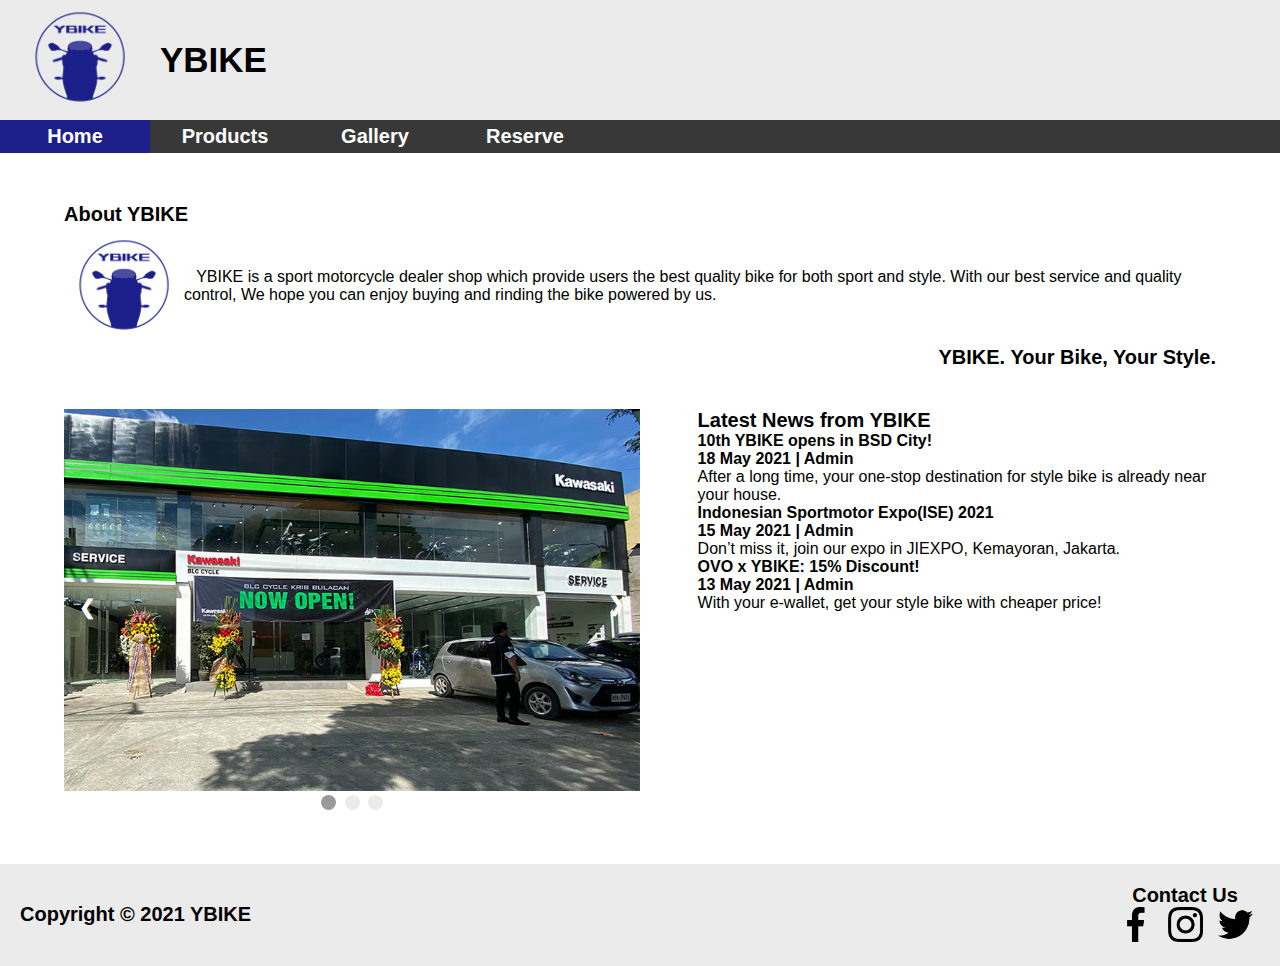
<file: index.html>
<!DOCTYPE html>
<html lang="en">

<head>
    <meta charset="UTF-8">
    <meta http-equiv="X-UA-Compatible" content="IE=edge">
    <meta name="viewport" content="width=device-width, initial-scale=1.0">
    <title>YBIKE | Home</title>
    <link rel="stylesheet" href="style.css">
</head>

<body>
    <div class="sticky">
        <header>
            <a href="#"><img src="assets/logo.png" alt="YBIKE Logo"></a>
            <h1>YBIKE</h1>
        </header>
        <nav>
            <ul>
                <a href="#">
                    <li>
                        <h2 class="active-page">Home</h2>
                    </li>
                </a>
                <li>
                    <h2>Products</h2>
                    <ul>
                        <a href="product-vixian.html">
                            <li>
                                <h2>Vixian</h2>
                            </li>
                        </a>
                        <a href="product-kawasako.html">
                            <li>
                                <h2>Kawasako</h2>
                            </li>
                        </a>
                    </ul>
                </li>
                <a href="gallery.html">
                    <li>
                        <h2>Gallery</h2>
                    </li>
                </a>
                <a href="reserve.html">
                    <li>
                        <h2>Reserve</h2>
                    </li>
                </a>
            </ul>
        </nav>
    </div>
    <main>
        <div class="about-us">
            <h2>About YBIKE</h2>
            <div class="about-us-description">
                <img src="assets/logo.png" alt="YBIKE Logo">
                <p> &ensp; YBIKE is a sport motorcycle dealer shop which provide users the best quality bike for both sport and style. With our best service and quality control, We hope you can enjoy buying and rinding the bike powered by us.</p>
            </div>
            <h2 class="right">YBIKE. Your Bike, Your Style.</h2>
        </div>
        <div class="latest-news-container">
            <div class="image-slider">
                <div class="slider">
                    <div class="slide">
                        <img src="assets/slider1.png" alt="slider1">
                    </div>
                    <div class="slide">
                        <img src="assets/gallery8.jpg" alt="slider2">
                    </div>
                    <div class="slide">
                        <img src="assets/slider3.png" alt="slider3">
                    </div>
                    <a class="prev" onclick="changeSlide(-1)">&#10094;</a>
                    <a class="next" onclick="changeSlide(1)">&#10095;</a>
                </div>
                <div class="slider-dot">
                    <span class="dot" onclick="currentSlide(1)"></span>
                    <span class="dot" onclick="currentSlide(2)"></span>
                    <span class="dot" onclick="currentSlide(3)"></span>
                </div>
            </div>
            <script src="image-slider.js"></script>
            <div class="latest-news">
                <h2>Latest News from YBIKE</h2>
                <div class="news">
                    <h3>10th YBIKE opens in BSD City!</h3>
                    <h3>18 May 2021 | Admin</h3>
                    <p>After a long time, your one-stop destination for style bike is already near your house.</p>
                </div>
                <div class="news">
                    <h3>Indonesian Sportmotor Expo(ISE) 2021</h3>
                    <h3>15 May 2021 | Admin</h3>
                    <p>Don’t miss it, join our expo in JIEXPO, Kemayoran, Jakarta.</p>
                </div>
                <div class="news">
                    <h3>OVO x YBIKE: 15% Discount!</h3>
                    <h3>13 May 2021 | Admin</h3>
                    <p>With your e-wallet, get your style bike with cheaper price!</p>
                </div>
            </div>
        </div>
    </main>
    <footer>
        <h2>Copyright &copy; 2021 YBIKE</h2>
        <div class="contact-us">
            <h2>Contact Us</h2>
            <div class="contact">
                <a href="">
                    <img src="assets/facebook.png" alt="facobook">
                </a>
                <a href="">
                    <img src="assets/instagram.png" alt="instagram">
                </a>
                <a href="">
                    <img src="assets/twitter.png" alt="twitter">
                </a>
            </div>
        </div>
    </footer>
</body>

</html>
</file>
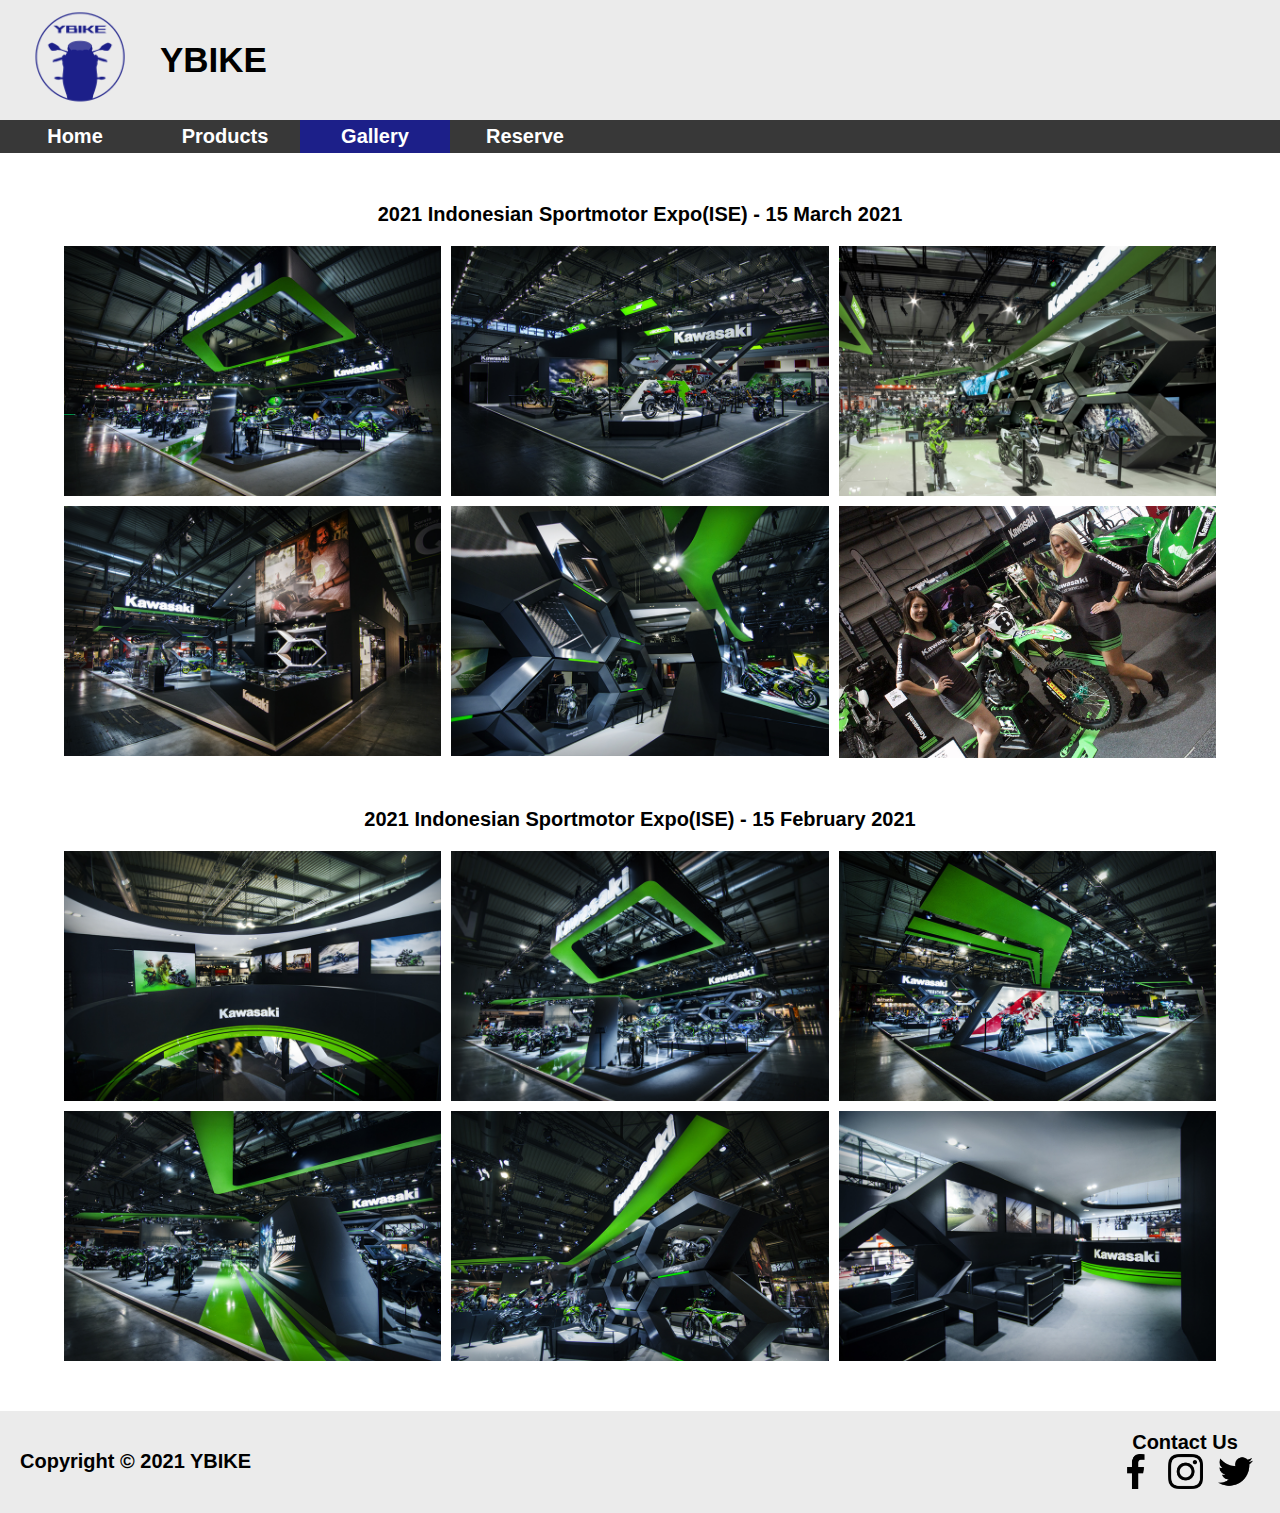
<file: gallery.html>
<!DOCTYPE html>
<html lang="en">

<head>
    <meta charset="UTF-8">
    <meta http-equiv="X-UA-Compatible" content="IE=edge">
    <meta name="viewport" content="width=device-width, initial-scale=1.0">
    <title>YBIKE | Home</title>
    <link rel="stylesheet" href="style.css">
</head>

<body>
    <div class="sticky">
        <header>
            <a href="index.html"><img src="assets/logo.png" alt="YBIKE Logo"></a>
            <h1>YBIKE</h1>
        </header>
        <nav>
            <ul>
                <a href="index.html">
                    <li>
                        <h2>Home</h2>
                    </li>
                </a>
                <li>
                    <h2>Products</h2>
                    <ul>
                        <a href="product-vixian.html">
                            <li>
                                <h2>Vixian</h2>
                            </li>
                        </a>
                        <a href="product-kawasako.html">
                            <li>
                                <h2>Kawasako</h2>
                            </li>
                        </a>
                    </ul>
                </li>
                <a href="#">
                    <li>
                        <h2 class="active-page">Gallery</h2>
                    </li>
                </a>
                <a href="reserve.html">
                    <li>
                        <h2>Reserve</h2>
                    </li>
                </a>
            </ul>
        </nav>
    </div>
    <main>
        <div class="expo">
            <h2>2021 Indonesian Sportmotor Expo(ISE) - 15 March 2021</h2>
            <div class="gallery-grid">
                <img src="assets/gallery1.jpg" alt="expo1">
                <img src="assets/gallery2.jpg" alt="expo1">
                <img src="assets/gallery3.jpg" alt="expo1">
                <img src="assets/gallery4.jpg" alt="expo1">
                <img src="assets/gallery5.jpg" alt="expo1">
                <img src="assets/gallery6.jpg" alt="expo1">
            </div>
        </div>
        <div class="expo">
            <h2>2021 Indonesian Sportmotor Expo(ISE) - 15 February 2021</h2>
            <div class="gallery-grid">
                <img src="assets/gallery7.jpg" alt="expo2">
                <img src="assets/gallery8.jpg" alt="expo2">
                <img src="assets/gallery9.jpg" alt="expo2">
                <img src="assets/gallery10.jpg" alt="expo2">
                <img src="assets/gallery11.jpg" alt="expo2">
                <img src="assets/gallery12.jpg" alt="expo2">
            </div>
        </div>
    </main>
    <footer>
        <h2>Copyright &copy; 2021 YBIKE</h2>
        <div class="contact-us">
            <h2>Contact Us</h2>
            <div class="contact">
                <a href="">
                    <img src="assets/facebook.png" alt="facobook">
                </a>
                <a href="">
                    <img src="assets/instagram.png" alt="instagram">
                </a>
                <a href="">
                    <img src="assets/twitter.png" alt="twitter">
                </a>
            </div>
        </div>
    </footer>
</body>

</html>
</file>
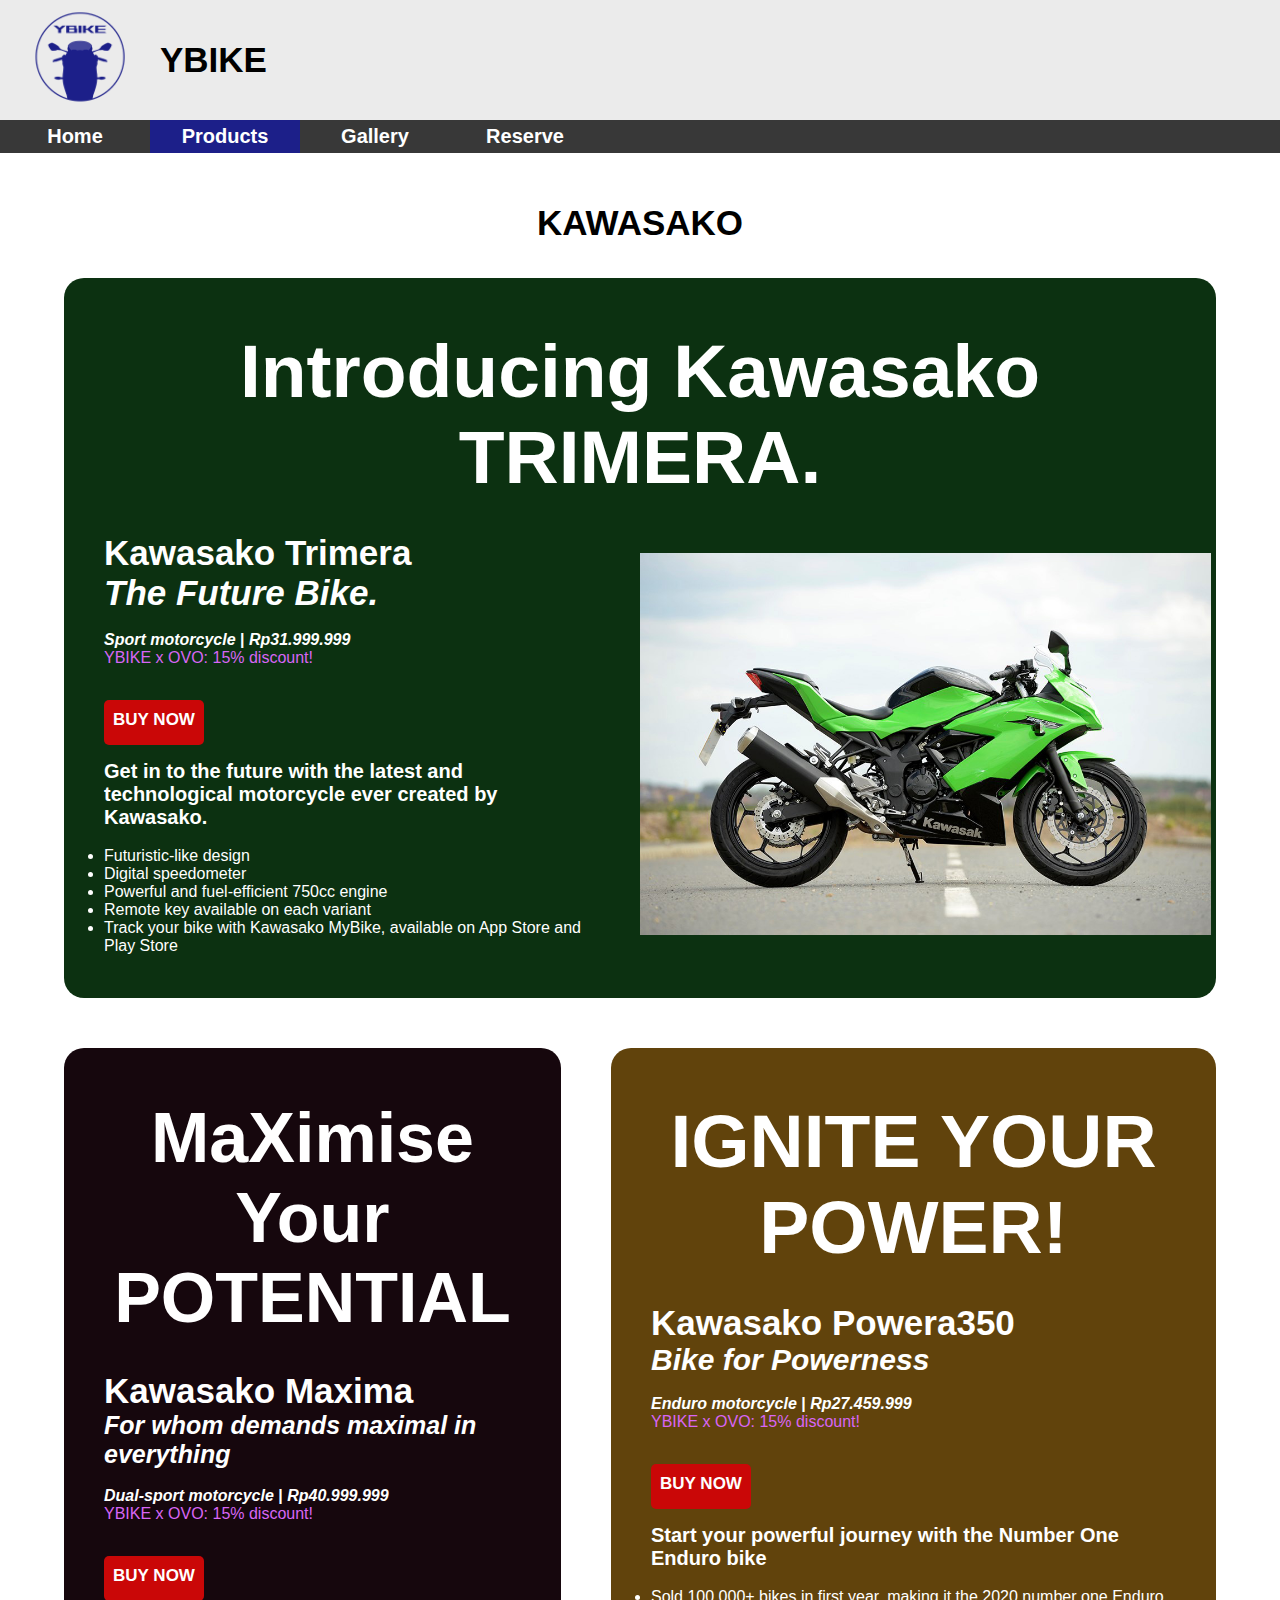
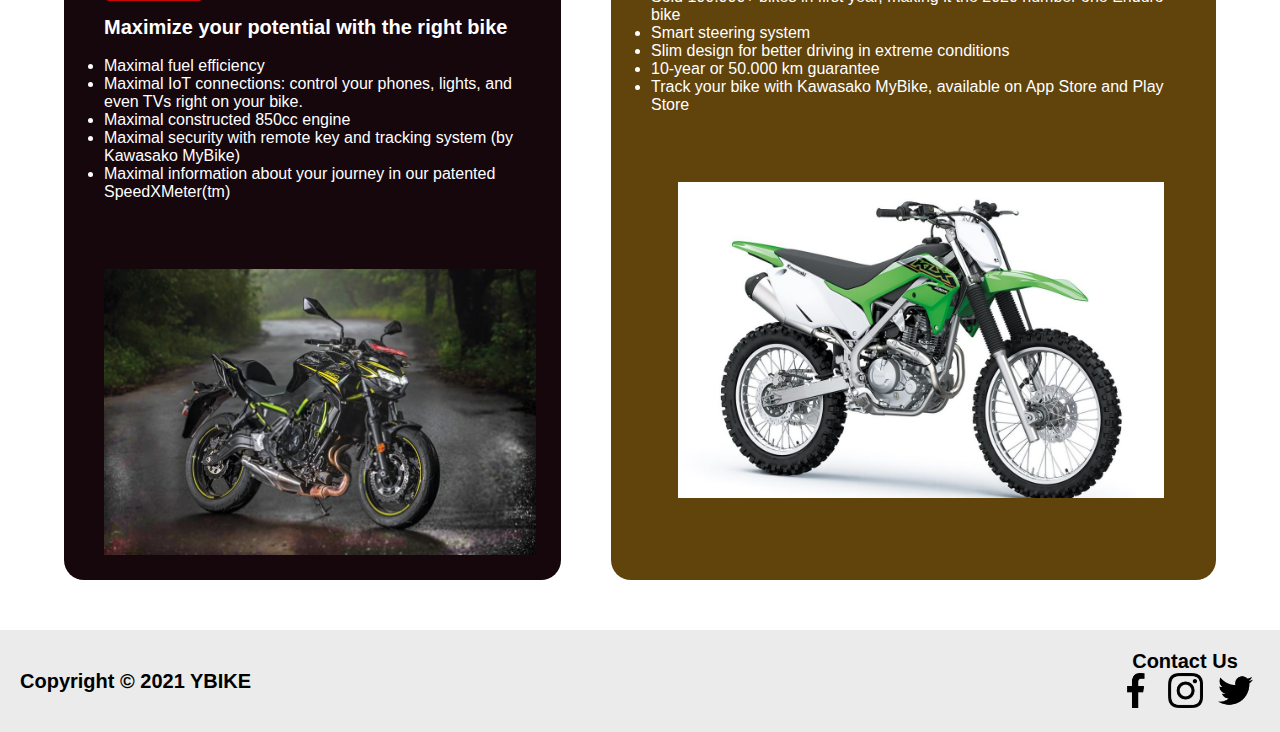
<file: product-kawasako.html>
<!DOCTYPE html>
<html lang="en">
    <head>
        <meta charset="UTF-8">
        <meta http-equiv="X-UA-Compatible" content="IE=edge">
        <meta name="viewport" content="width=device-width, initial-scale=1.0">
        <title>YBIKE | Kawasako </title>
        <link rel="stylesheet" href="style.css">
    </head>
<body>
        <div class="sticky">
            <header>
                <a href="index.html"><img src="assets/logo.png" alt="YBIKE Logo"></a>
                <h1>YBIKE</h1>
            </header>
            <nav>
                <ul>
                    <a href="index.html">
                        <li>
                            <h2>Home</h2>
                        </li>
                    </a>
                    <li>
                        <h2 class="active-page">Products</h2>
                        <ul>
                            <a href="product-vixian.html">
                                <li>
                                    <h2>Vixian</h2>
                                </li>
                            </a>
                            <a href="#">
                                <li class="active-page">
                                    <h2>Kawasako</h2>
                                </li>
                            </a>
                        </ul>
                    </li>
                    <a href="gallery.html">
                        <li>
                            <h2>Gallery</h2>
                        </li>
                    </a>
                    <a href="reserve.html">
                        <li>
                            <h2>Reserve</h2>
                        </li>
                    </a>
                </ul>
            </nav>
        </div>

        <main>
            <div class="headerBrand">
                <h1>KAWASAKO</h1>
            </div>

            <div class="trimera">
                <div class="trimera_intro">
                    <h1>Introducing Kawasako TRIMERA.</h1>
                </div>

                <div class="trimeraBox">
                    <div class="trimeraBoxContent">
                        <br>
                        <h1>Kawasako Trimera</h1>
                        <h3><i></i></h3>
                        <h2 class="trimera_intro_slogan"><i>The Future Bike.</i></h2>
                        <br>
                            <h3><i>Sport motorcycle</i> | <i>Rp31.999.999</i></h3>
                            <p class="OVOPromo">YBIKE x OVO: 15% discount!</p>
                        <br>

                        <div class="buyNow">
                            <a href='reserve.html'><p>BUY NOW</p></a>
                        </div>
                        <h2>Get in to <b>the future</b> with the latest and technological motorcycle ever created by Kawasako.</h2>
                        <br>
                        <ul>
                            <li>Futuristic-like design</li>
                            <li>Digital speedometer</li>
                            <li>Powerful and fuel-efficient 750cc engine</li>
                            <li>Remote key available on each variant</li>
                            <li>Track your bike with Kawasako MyBike, available on App Store and Play Store</li>
                        </ul>
                        <br>
                    </div>
            

                    <div class="trimeraPicColumn">
                        <img src="assets/Kawasako_Trimera.jpg" alt="Kawasako Trimera">
                    </div>
                </div>
            </div>
        <div class="bottomShowcase">
            <div class="maxima">
                <div class="maxima_intro">
                    <h1>MaXimise Your POTENTIAL</h1>
                </div>

                <div class="maximaBox">
                    <div class="maximaBoxContent">
                        <br>
                        <h1>Kawasako Maxima</h1>
                        <h3><i></i></h3>
                        <h2 class="maxima_intro_slogan"><i>For whom demands maximal in everything</i></h2>
                        <br>
                            <h3><i>Dual-sport motorcycle</i> | <i>Rp40.999.999</i></h3>
                            <p class="OVOPromo">YBIKE x OVO: 15% discount!</p>
                        <br>

                        <div class="buyNow">
                            <a href='reserve.html'><p>BUY NOW</p></a>
                        </div>
                        <h2>Maximize your potential with the right bike</h2>
                        <br>
                        <ul>
                            <li>Maximal fuel efficiency</li>
                            <li>Maximal IoT connections: control your phones, lights, and even TVs right on your bike.</li>
                            <li>Maximal constructed 850cc engine</li>
                            <li>Maximal security with remote key and tracking system (by Kawasako MyBike)</li>
                            <li>Maximal information about your journey in our patented SpeedXMeter(tm) </li>
                        </ul>
                        <br>
                    </div>
            

                    <div class="maximaPicColumn">
                        <img src="assets/Kawasako_Maxima.png" alt="Kawasako Maxima">
                    </div>
                </div>
            </div>

            <div class="Powera350">
                <div class="Powera350_intro">
                    <h1>IGNITE YOUR POWER!</h1>
                </div>

                <div class="Powera350Box">
                    <div class="Powera350BoxContent">
                        <br>
                        <h1>Kawasako Powera350</h1>
                        <h3><i></i></h3>
                        <h2 class="Powera350_intro_slogan"><i>Bike for Powerness</i></h2>
                        <br>
                            <h3><i>Enduro motorcycle</i> | <i>Rp27.459.999</i></h3>
                            <p class="OVOPromo">YBIKE x OVO: 15% discount!</p>
                        <br>

                        <div class="buyNow">
                            <a href='reserve.html'><p>BUY NOW</p></a>
                        </div>
                        <h2>Start your powerful journey with the Number One Enduro bike</h2>
                        <br>
                        <ul>
                            <li>Sold 100.000+ bikes in first year, making it the 2020 number one Enduro bike</li>
                            <li>Smart steering system</li>
                            <li>Slim design for better driving in extreme conditions</li>
                            <li>10-year or 50.000 km guarantee </li>
                            <li>Track your bike with Kawasako MyBike, available on App Store and Play Store</li>
                        </ul>
                        <br>
                    </div>
            

                    <div class="Powera350PicColumn">
                        <img src="assets/Kawasako_Powera350.jpg" alt="Kawasako Powera350">
                    </div>
                </div>
            </div>
        </div>
        </main>

        <footer>
            <h2>Copyright &copy; 2021 YBIKE</h2>
            <div class="contact-us">
                <h2>Contact Us</h2>
                <div class="contact">
                    <a href="">
                        <img src="assets/facebook.png" alt="facobook">
                    </a>
                    <a href="">
                        <img src="assets/instagram.png" alt="instagram">
                    </a>
                    <a href="">
                        <img src="assets/twitter.png" alt="twitter">
                    </a>
                </div>
            </div>
        </footer>
</body>
</html>
</file>
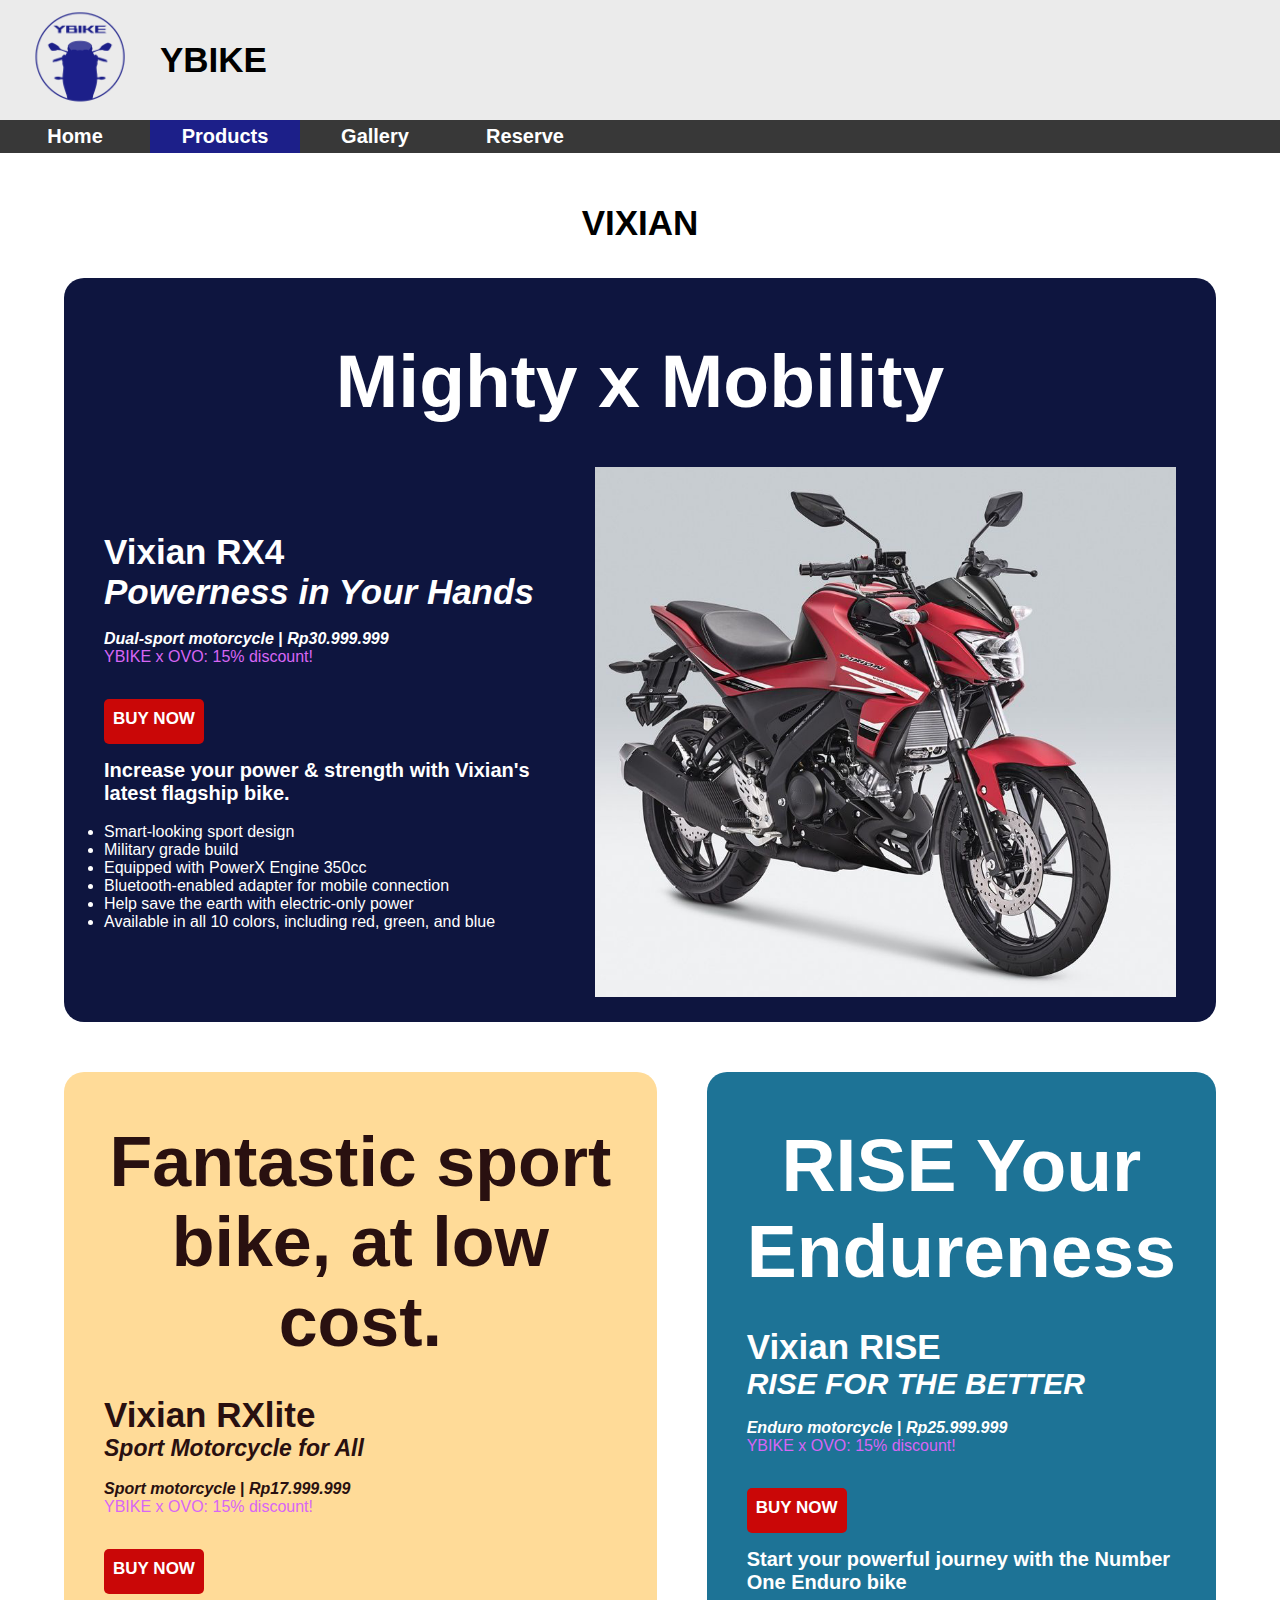
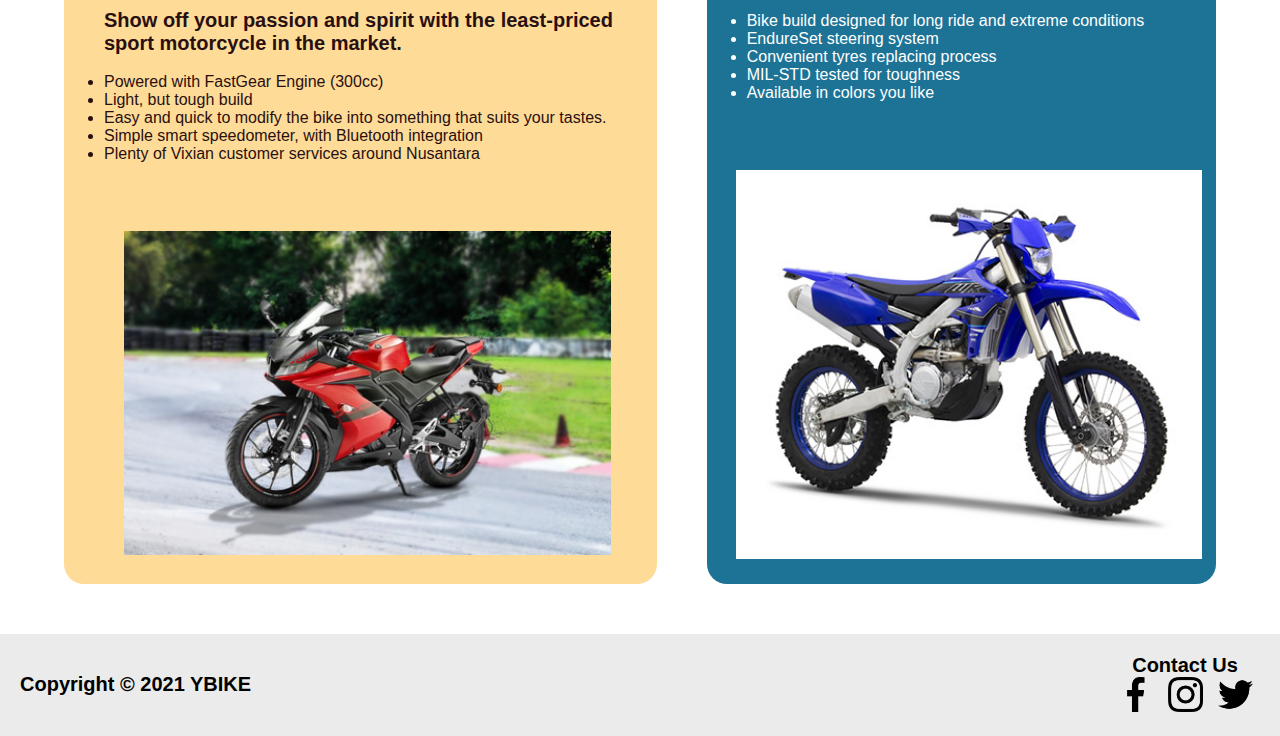
<file: product-vixian.html>
<!DOCTYPE html>
<html lang="en">
    <head>
        <meta charset="UTF-8">
        <meta http-equiv="X-UA-Compatible" content="IE=edge">
        <meta name="viewport" content="width=device-width, initial-scale=1.0">
        <title>YBIKE | Vixian </title>
        <link rel="stylesheet" href="style.css">
    </head>
<body>
        <div class="sticky">
            <header>
                <a href="index.html"><img src="assets/logo.png" alt="YBIKE Logo"></a>
                <h1>YBIKE</h1>
            </header>
            <nav>
                <ul>
                    <a href="index.html">
                        <li>
                            <h2>Home</h2>
                        </li>
                    </a>
                    <li>
                        <h2 class="active-page">Products</h2>
                        <ul>
                            <a href="#">
                                <li class="active-page">
                                    <h2>Vixian</h2>
                                </li>
                            </a>
                            <a href="product-kawasako.html">
                                <li>
                                    <h2>Kawasako</h2>
                                </li>
                            </a>
                        </ul>
                    </li>
                    <a href="gallery.html">
                        <li>
                            <h2>Gallery</h2>
                        </li>
                    </a>
                    <a href="reserve.html">
                        <li>
                            <h2>Reserve</h2>
                        </li>
                    </a>
                </ul>
            </nav>
        </div>

        <main>
            <div class="headerBrand">
                <h1>VIXIAN</h1>
            </div>
            
            <div class="RX4">
                <div class="RX4_intro">
                    <h1>Mighty x Mobility</h1>
                    <br>
                </div>

                <div class="RX4Box">
                    <div class="RX4BoxContent">
                        <br>
                        <h1>Vixian RX4</h1>
                        <h3><i></i></h3>
                        <h2 class="RX4_intro_slogan"><i>Powerness in Your Hands</i></h2>
                        <br>
                            <h3><i>Dual-sport motorcycle</i> | <i>Rp30.999.999</i></h3>
                            <p class="OVOPromo">YBIKE x OVO: 15% discount!</p>
                        <br>

                        <div class="buyNow">
                           <a href='reserve.html'><p>BUY NOW</p></a>
                        </div>
                        <h2>Increase your power & strength with Vixian's latest flagship bike.</h2>
                        <br>
                        <ul>
                            <li>Smart-looking sport design</li>
                            <li>Military grade build</li>
                            <li>Equipped with PowerX Engine 350cc</li>
                            <li>Bluetooth-enabled adapter for mobile connection</li>
                            <li>Help save the earth with electric-only power</li>
                            <li>Available in all 10 colors, including red, green, and blue</li>
                        </ul>
                        <br>
                    </div>
            

                    <div class="RX4PicColumn">
                        <img src="assets/Vixian_RX4.png" alt="Vixian RX4">
                    </div>
                </div>
            </div>
        <div class="bottomShowcase">
            <div class="RXlite">
                <div class="RXlite_intro">
                    <h1>Fantastic sport bike, at low cost.</h1>
                </div>

                <div class="RXliteBox">
                    <div class="RXliteBoxContent">
                        <br>
                        <h1>Vixian RXlite</h1>
                        <h3><i></i></h3>
                        <h2 class="RXlite_intro_slogan"><i>Sport Motorcycle for All</i></h2>
                        <br>
                            <h3><i>Sport motorcycle</i> | <i>Rp17.999.999</i></h3>
                            <p class="OVOPromo">YBIKE x OVO: 15% discount!</p>
                        <br>

                        <div class="buyNow">
                            <a href='reserve.html'><p>BUY NOW</p></a>
                        </div>
                        <h2>Show off your passion and spirit with the least-priced sport motorcycle in the market.</h2>
                        <br>
                        <ul>
                            <li>Powered with FastGear Engine (300cc)</li>
                            <li>Light, but tough build</li>
                            <li>Easy and quick to modify the bike into something that suits your tastes.</li>
                            <li>Simple smart speedometer, with Bluetooth integration</li>
                            <li>Plenty of Vixian customer services around Nusantara</li>
                        </ul>
                        <br>
                    </div>
            

                    <div class="RXlitePicColumn">
                        <img src="assets/Vixian_RXlite.png" alt="Vixian RXlite">
                    </div>
                </div>
            </div>

            <div class="RISE">
                <div class="RISE_intro">
                    <h1>RISE Your Endureness</h1>
                </div>

                <div class="RISEBox">
                    <div class="RISEBoxContent">
                        <br>
                        <h1>Vixian RISE</h1>
                        <h3><i></i></h3>
                        <h2 class="RISE_intro_slogan"><i>RISE FOR THE BETTER</i></h2>
                        <br>
                            <h3><i>Enduro motorcycle</i> | <i>Rp25.999.999</i></h3>
                            <p class="OVOPromo">YBIKE x OVO: 15% discount!</p>
                        <br>

                        <div class="buyNow">
                            <a href='reserve.html'><p>BUY NOW</p></a>
                        </div>
                        <h2>Start your powerful journey with the Number One Enduro bike</h2>
                        <br>
                        <ul>
                            <li>Bike build designed for long ride and extreme conditions</li>
                            <li>EndureSet steering system</li>
                            <li>Convenient tyres replacing process</li>
                            <li>MIL-STD tested for toughness</li>
                            <li>Available in colors you like</li>
                        </ul>
                        <br>
                    </div>
            

                    <div class="RISEPicColumn">
                        <img src="assets/Vixian_RISE.png" alt="Vixikan RISE">
                    </div>
                </div>
            </div>
        </div>
        </main>

        <footer>
            <h2>Copyright &copy; 2021 YBIKE</h2>
            <div class="contact-us">
                <h2>Contact Us</h2>
                <div class="contact">
                    <a href="">
                        <img src="assets/facebook.png" alt="facobook">
                    </a>
                    <a href="">
                        <img src="assets/instagram.png" alt="instagram">
                    </a>
                    <a href="">
                        <img src="assets/twitter.png" alt="twitter">
                    </a>
                </div>
            </div>
        </footer>
</body>
</html>
</file>
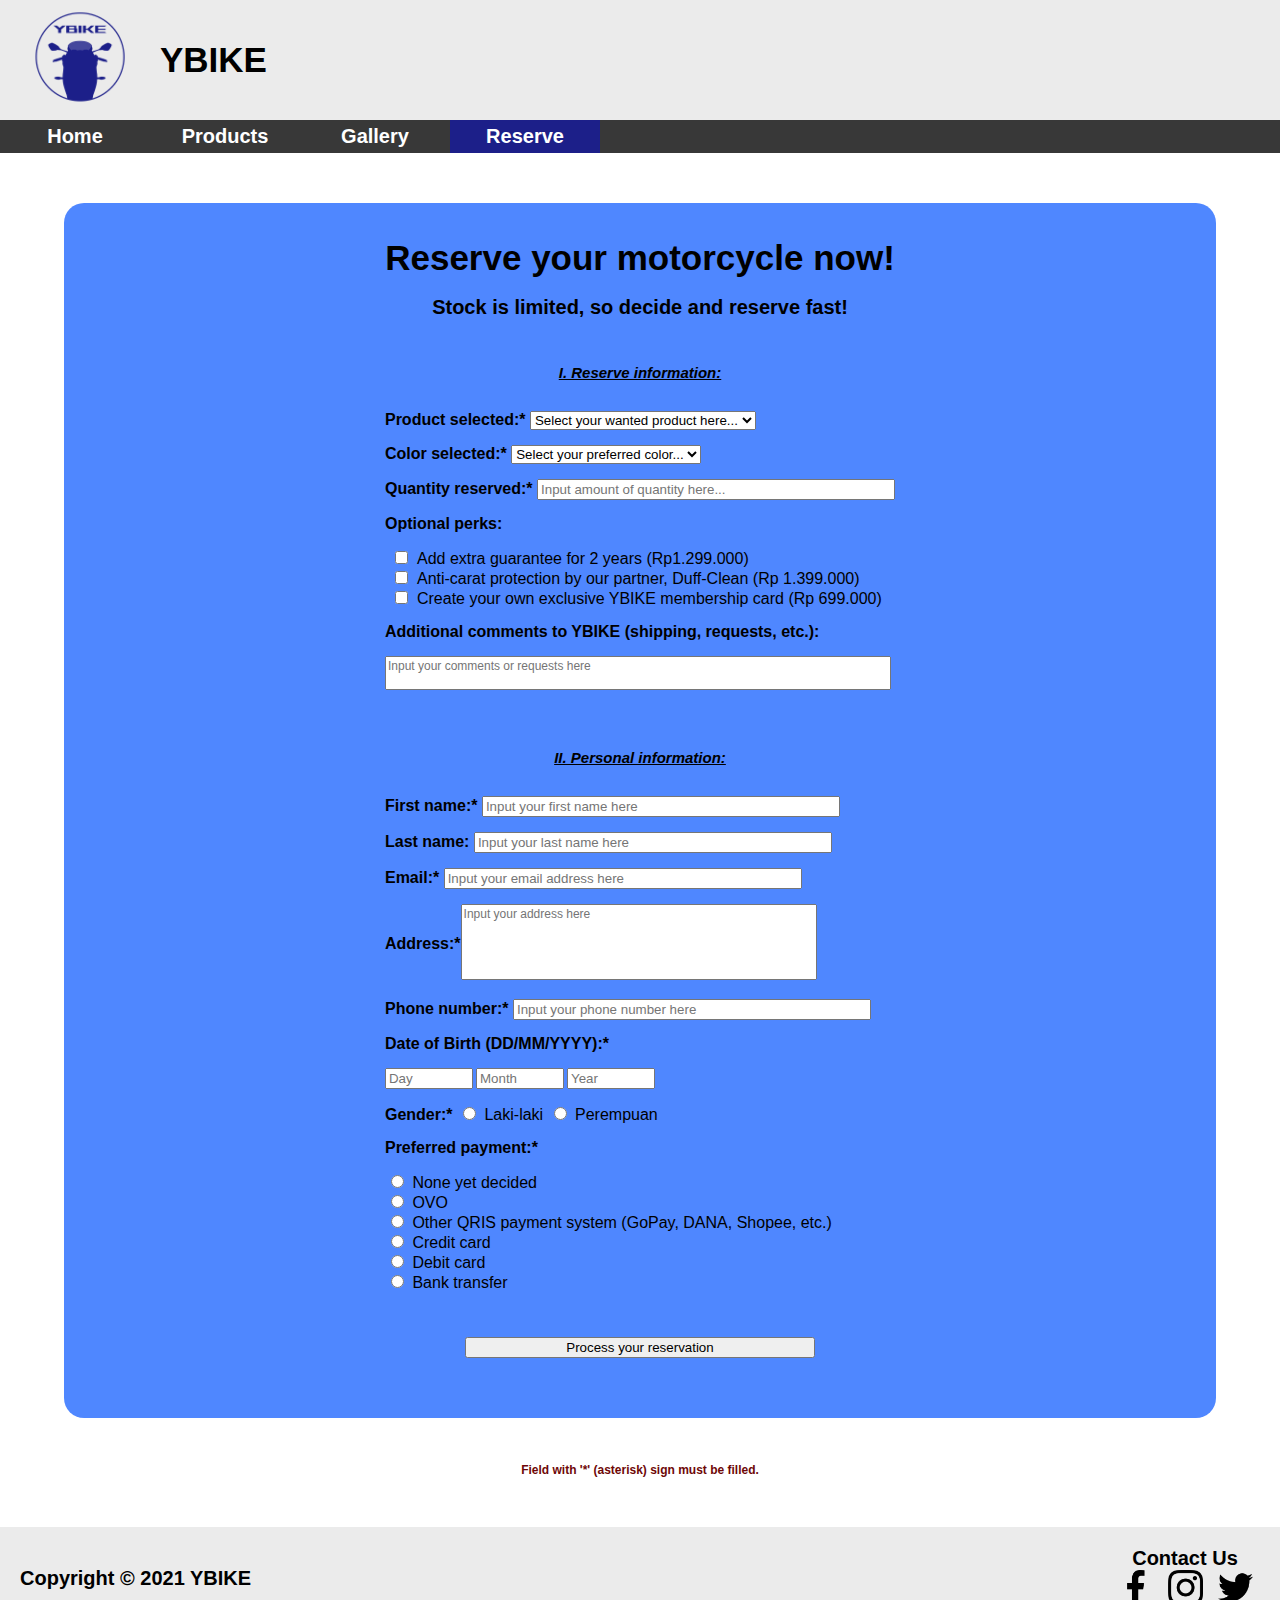
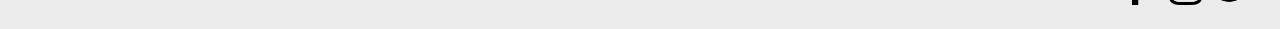
<file: reserve.html>
<!DOCTYPE html>
<html lang="en">
<head>
    <meta charset="UTF-8">
    <meta http-equiv="X-UA-Compatible" content="IE=edge">
    <meta name="viewport" content="width=device-width, initial-scale=1.0">
    <title>YBIKE | Reserve Your Bike Now!</title>
    <link rel="stylesheet" href="style.css">
    <script src="form.js"></script>
</head>
<body>
    <div class="sticky">
        <header>
            <a href="index.html"><img src="assets/logo.png" alt="YBIKE Logo"></a>
            <h1>YBIKE</h1>
        </header>
        <nav>
            <ul>
                <a href="index.html">
                    <li>
                        <h2>Home</h2>
                    </li>
                </a>
                <li>
                    <h2>Products</h2>
                    <ul>
                        <a href="product-vixian.html">
                            <li>
                                <h2>Vixian</h2>
                            </li>
                        </a>
                        <a href="product-kawasako.html">
                            <li>
                                <h2>Kawasako</h2>
                            </li>
                        </a>
                    </ul>
                </li>
                <a href="gallery.html">
                    <li>
                        <h2>Gallery</h2>
                    </li>
                </a>
                <a href="#">
                    <li>
                        <h2  class="active-page">Reserve</h2>
                    </li>
                </a>
            </ul>
        </nav>
    </div>
    
    <main>
        <div class="reserveForm">
            <div class="headerText">
                <h1>Reserve your motorcycle now!</h1>
                <br>
                <h2>Stock is limited, so decide and reserve fast!</h2>
            </div>

            <form action="" method="GET" onsubmit="return reserveFormSubmit(this)">
                <div class="reserveInfo">
                        <p class="sectionIntro"><i>I. Reserve information:</i></p>
                        <div class="productSelect">
                            <b>Product selected:*</b>
                            <select name="bikeProduct" id="product" required>
                                <option value="" hidden>Select your wanted product here...</option>
                                <option value="trimera">Kawasako TRIMERA</option>
                                <option value="maxima">Kawasako Maxima</option>
                                <option value="powera350">Kawasako Powera350</option>
                                <option value="rx4">Vixian RX4</option>
                                <option value="rxlite">Vixian RXlite</option>
                                <option value="rise">Vixian RISE</option>
                            </select>
                        </div>

                        <div class="color">
                            <b>Color selected:*</b>
                            <select name="bikeColor" id="color" required>
                                <option value="" hidden>Select your preferred color...</option>
                                <option value="silver">Silver</option>
                                <option value="black">Black</option>
                                <option value="green">Green</option>
                                <option value="blue">Blue</option>
                                <option value="red">Red</option>
                                <option value="gold">Gold</option>
                                <option value="skyblue">Sky Blue</option>
                                <option value="choco">Chocolate</option>
                                <option value="orange"">Orange</option>
                                <option value="lime">Lime</option>
                            </select>
                        </div>

                        <div class="quantity">
                            <b>Quantity reserved:*</b>
                            <input type="number" name="quantity" id="qty" placeholder="Input amount of quantity here..." required>
                        </div>

                        <b>Optional perks:</b>
                        <div class="addPerks">
                            <input type="checkbox" name="addPerks" id="extraGuarantee" value="extraGuarantee">Add extra guarantee for 2 years (Rp1.299.000)
                            <br>
                            <input type="checkbox" name="addPerks" id="antiCarat" value="antiCarat">Anti-carat protection by our partner, Duff-Clean (Rp 1.399.000)
                            <br>
                            <input type="checkbox" name="addPerks" id="memberCard" value="memberCard">Create your own exclusive YBIKE membership card (Rp 699.000)
                        </div>

                        <b>Additional comments to YBIKE (shipping, requests, etc.):</b>
                        <div class="comments">
                            <textarea name="comments" id="comments" placeholder="Input your comments or requests here"></textarea>
                        </div>
                </div>

                <div class="personalInfo">
                    <p class="sectionIntro"><i>II. Personal information:</i></p>
                    <div class="fname">
                        <b>First name:*</b>
                        <input type="text" name="firstName" id="firstName" placeholder="Input your first name here" required>
                    </div>

                    <div class="lname">
                        <b>Last name:</b>
                        <input type="text" name="lastName" id="lastName" placeholder="Input your last name here">
                    </div>

                    <div class="email">
                        <b>Email:*</b>
                        <input type="email" name="emailAddress" id="emailAddress" placeholder="Input your email address here" required>
                    </div>

                    <div class="address">
                        <div class="addressTag">
                            <b>Address:*</b>
                        </div>

                        <div class="addressBox">
                            <textarea name="address" id="address" rows='5' placeholder="Input your address here" required></textarea>
                        </div>
                    </div>

                    <div class="phoneNum">
                        <b>Phone number:*</b>
                        <input type="text" name="phoneNum" id="phoneNum" placeholder="Input your phone number here" required>
                    </div>

                    <b>Date of Birth (DD/MM/YYYY):*</b>
                    <div class="DoB">
                        <div class="day">
                            <input type="number" name="dayDoB" id="dayDoB" placeholder="Day" required>
                        </div>

                        <div class="month">
                            <input type="number" name="monthDoB" id="monthDoB" placeholder="Month" required>
                        </div>

                        <div>
                            <input type="number" name="yearDoB" id="yearDoB" placeholder="Year" required>
                        </div>
                    </div>

                    <div class="gender">
                        <b>Gender:*</b>
                            <input type="radio" name="gender" id="male" required> Laki-laki
                            <input type="radio" name="gender" id="female" required> Perempuan
                    </div>

                    <b>Preferred payment:*</b>
                    <div class="preferredPayment">
                            <input type="radio" name="payment" id="noneyet" value="none" required> None yet decided
                            <br>
                            <input type="radio" name="payment" id="ovo" value="ovo" required> OVO
                            <br>
                            <input type="radio" name="payment" id="qris" value="qris" required> Other QRIS payment system (GoPay, DANA, Shopee, etc.) 
                            <br>
                            <input type="radio" name="payment" id="cc" value="cc" required> Credit card
                            <br>
                            <input type="radio" name="payment" id="debit" value="cc" required> Debit card
                            <br>
                            <input type="radio" name="payment" id="transfer" value="transfer" required> Bank transfer
                            <br>
                    </div>
                </div>

                <div class="processStep">
                    <input type="submit" value="Process your reservation">
                </div>
            </div>
        </form>

            <div class= 'addInfo'>
                <div class="errorMsg">
                    <textarea name="errorMsg" id="errorMonth" cols="10" rows="2">Please input month information by number in 'MM' format, from '01' to '12'.</textarea>
                    <textarea name="errorMsg" id="errorDay" cols="10" rows="2">Please input day information by number in 'DD' format, from '01' to '31'.</textarea>
                    <textarea name="errorMsg" id="errorPhone" cols="10" rows="2">Phone number must be nine to fifteen numbers.</textarea>
                    <textarea name="errorMsg" id="errorMinusQty" cols="10" rows="2">Quantity are not allowed to be minus.</textarea>
                    <textarea name="errorMsg" id="errorZeroQty" cols="10" rows="2">Quantity are not allowed to be zero.</textarea>
                    <textarea name="errorMsg" id="errorAddress" cols="10" rows="2">Address sent are too short. It must be more than ten characters.</textarea>
                </div>

                <div class="asterisk">
                    <p>Field with '*' (asterisk) sign must be filled.</p>
                </div>
            </div>

    </main>

    <footer>
        <h2>Copyright &copy; 2021 YBIKE</h2>
        <div class="contact-us">
            <h2>Contact Us</h2>
            <div class="contact">
                <a href="">
                    <img src="assets/facebook.png" alt="facobook">
                </a>
                <a href="">
                    <img src="assets/instagram.png" alt="instagram">
                </a>
                <a href="">
                    <img src="assets/twitter.png" alt="twitter">
                </a>
            </div>
        </div>
    </footer>
</body>
</html>
</file>
<file: style.css>
html,
body {
    margin: 0px;
    padding: 0px;
    font-family: 'Segoe UI', Tahoma, Geneva, Verdana, sans-serif;
}

h1,
h2,
h3,
p,
ul {
    margin: 0;
    padding: 0;
}

h1 {
    font-size: 35px;
}

h2 {
    font-size: 20px;
}

h3,
p {
    font-size: 16px;
}

.sticky {
    position: sticky;
    top: 0px;
    z-index: 1;
}

header {
    background-color: #ebebeb;
    display: flex;
    align-items: center;
    height: 120px;
}

header img {
    width: 120px;
    margin: 0px 20px;
}

nav {
    background-color: #383838;
}

nav ul {
    list-style: none;
    display: flex;
    color: white;
    width: 600px;
}

nav li {
    text-align: center;
    width: 150px;
}

nav li h2 {
    width: 100%;
    padding: 5px 0px;
}

.active-page,
nav li:hover {
    background-color: #1c1f89;
}

nav li:active {
    background-color: #688d03;
}

nav ul li ul {
    width: 150px;
    background-color: #383838;
    display: none;
    position: absolute;
}

nav ul li:hover ul {
    display: block;
}

nav a {
    text-decoration: none;
    color: inherit;
    font-family: inherit;
}

main {
    width: 90%;
    margin: 50px auto;
}

.about-us-description {
    display: flex;
    justify-content: space-between;
    align-items: center;
}

.about-us-description img {
    width: 120px;
}

.right {
    text-align: right;
}

.latest-news-container {
    display: flex;
    justify-content: space-between;
    margin-top: 40px;
}

.image-slider {
    width: 50%;
}

.slider {
    position: relative;
}

.slide {
    display: none;
}

.slide img {
    width: 100%;
}

.prev {
    position: absolute;
    top: 50%;
    padding: 15px;
    margin-top: -22px;
    color: white;
    font-weight: bold;
    font-size: 20px;
    border-radius: 0px 5px 5px 0px;
}

.next {
    right: 0;
    position: absolute;
    top: 50%;
    padding: 15px;
    margin-top: -25px;
    color: white;
    font-weight: bold;
    font-size: 20px;
    border-radius: 5px 0px 0px 5px;
}

.prev:hover,
.next:hover {
    background-color: #9a9a9a80;
}

.slider-dot {
    text-align: center;
}

.dot {
    height: 15px;
    width: 15px;
    margin: 0 2px;
    background-color: #ebebeb;
    border-radius: 50%;
    display: inline-block;
}

.active-dot,
.dot:hover {
    background-color: #9a9a9a;
}

.latest-news {
    width: 45%;
}

footer {
    background-color: #ebebeb;
    display: flex;
    justify-content: space-between;
    align-items: center;
    padding: 20px;
}

.contact-us {
    display: block;
    text-align: center;
}

.contact {
    display: flex;
    justify-content: space-around;
    width: 150px;
}

.contact img {
    width: 35px;
}

.expo {
    text-align: center;
    margin-bottom: 50px;
}

.expo h2 {
    margin: 20px auto;
}

.gallery-grid {
    display: grid;
    grid-template-columns: repeat(3, 1fr);
    gap: 10px;
}

.gallery-grid img {
    width: 100%;
}

.headerBrand {
    display: flex;
    flex-direction: column;
    text-align: center;
}

.headerBrand p {
    display: flex;
    flex-direction: column;
    text-align: center;
    font-size: large;
}


/* 
    KAWASAKO TRIMERA BOX
*/

.trimera {
    display: flex;
    flex-direction: column;
    color: #FFFFFF;
    background-color: #0c3111;
    padding: 35px 25px 25px 25px;
    margin-top: 35px;
    border-radius: 20px;
}

.trimera_intro {
    display: flex;
    flex-direction: column;
    margin: 15px;
}

.trimera_intro h1 {
    font-size: 75px;
    font-family: Consolas, Verdana, sans-serif;
    text-align: center;
}

.trimeraBox {
    display: flex;
    flex-direction: row;
    align-items: center;
    margin-left: 15px;
}

.trimeraBoxContent {
    display: flex;
    flex-direction: column;
    align-items: left;
}

.trimera_intro_slogan {
    font-size: 35px;
    font-family: Consolas, Verdana, sans-serif;
}

.trimeraPicColumn {
    display: flex;
    flex-direction: row;
    align-items: center;
}

.trimeraPicColumn img {
    width: 95%;
    margin-left: 50px;
}

.bottomShowcase {
    display: flex;
    flex-direction: row;
    gap: 50px;
}


/* 
    KAWASAKO MAXIMA BOX
*/

.maxima {
    display: flex;
    flex-direction: column;
    color: #FFFFFF;
    background-color: #16070d;
    margin-top: 50px;
    padding: 35px 25px 25px 25px;
    border-radius: 20px;
}

.maxima_intro {
    display: flex;
    flex-direction: column;
    margin: 15px;
}

.maxima_intro h1 {
    font-size: 70px;
    font-family: "Eras Bold ITC", Verdana, sans-serif;
    text-align: center;
}

.maximaBox {
    display: flex;
    flex-direction: column;
    align-items: center;
    margin-left: 15px;
}

.maximaBoxContent {
    display: flex;
    flex-direction: column;
    align-items: left;
}

.maxima_intro_slogan {
    font-size: 25px;
    font-family: "Arial Black", Verdana, sans-serif;
}

.maximaPicColumn {
    display: flex;
    flex-direction: column;
    align-items: center;
}

.maximaPicColumn img {
    width: 100%;
    margin-top: 50px;
}

.buyNow {
    height: 35px;
    width: 100px;
    background-color: rgb(202, 7, 7);
    border-radius: 5px;
    margin: 15px 0px 15px 0px;
    padding-top: 10px;
}

.buyNow p {
    text-align: center;
    text-decoration: none;
    color: #FFFFFF;
    font-weight: bolder;
    font-size: 17px;
}

.buyNow a {
    text-decoration: none;
}

.buyNow:hover {
    background-color: #1f45ec80;
}

.buyNow:active {
    background-color: #1fecae80;
}


/* 
    KAWASAKO POWERA250 BOX
*/

.Powera350 {
    display: flex;
    flex-direction: column;
    color: #FFFFFF;
    background-color: #61430c;
    margin-top: 50px;
    padding: 35px 25px 25px 25px;
    border-radius: 20px;
}

.Powera350_intro {
    display: flex;
    flex-direction: column;
    margin: 15px;
}

.Powera350_intro h1 {
    font-size: 75px;
    font-family: "Franklin Gothic Heavy", Verdana, sans-serif;
    text-align: center;
}

.Powera350Box {
    display: flex;
    flex-direction: column;
    align-items: center;
    margin-left: 15px;
}

.Powera350BoxContent {
    display: flex;
    flex-direction: column;
    align-items: left;
}

.Powera350_intro_slogan {
    font-size: 30px;
    font-stretch: expanded;
    font-family: Impact, Verdana, sans-serif;
}

.Powera350PicColumn {
    display: flex;
    flex-direction: column;
    align-items: center;
}

.Powera350PicColumn img {
    width: 90%;
    margin-top: 50px;
}


/* 
    VIXIAN RX4 BOX
*/

.RX4 {
    display: flex;
    flex-direction: column;
    color: #FFFFFF;
    background-color: #0e153f;
    padding: 35px 25px 25px 25px;
    margin-top: 35px;
    border-radius: 20px;
}

.RX4_intro {
    display: flex;
    flex-direction: column;
    margin: 25px;
}

.RX4_intro h1 {
    font-size: 75px;
    font-family: "Tw Cen MS", Verdana, sans-serif;
    text-align: center;
}

.RX4Box {
    display: flex;
    flex-direction: row;
    align-items: center;
    margin-left: 15px;
}

.RX4BoxContent {
    display: flex;
    flex-direction: column;
    align-items: left;
}

.RX4_intro_slogan {
    font-size: 35px;
    font-family: Consolas, Verdana, sans-serif;
}

.RX4PicColumn {
    display: flex;
    flex-direction: row;
    align-items: center;
}

.RX4PicColumn img {
    width: 90%;
    margin-left: 50px;
}


/* 
    VIXION RXLITE BOX
*/

.RXlite {
    display: flex;
    flex-direction: column;
    color: #291010;
    background-color: #ffdb98;
    margin-top: 50px;
    padding: 35px 25px 25px 25px;
    border-radius: 20px;
}

.RXlite_intro {
    display: flex;
    flex-direction: column;
    margin: 15px;
}

.RXlite_intro h1 {
    font-size: 70px;
    font-family: Verdana, Geneva, Tahoma, sans-serif;
    text-align: center;
}

.RXliteBox {
    display: flex;
    flex-direction: column;
    align-items: center;
    margin-left: 15px;
}

.RXliteBoxContent {
    display: flex;
    flex-direction: column;
    align-items: left;
}

.RXlite_intro_slogan {
    font-size: 23px;
    font-stretch: expanded;
    font-family: "Lucida Sans", Verdana, sans-serif;
}

.RXlitePicColumn {
    display: flex;
    flex-direction: column;
    align-items: center;
}

.RXlitePicColumn img {
    width: 105%;
    margin-top: 50px;
}


/* 
    VIXIAN RISE BOX
*/

.RISE {
    display: flex;
    flex-direction: column;
    color: #ffffff;
    background-color: #1d7396;
    margin-top: 50px;
    padding: 35px 25px 25px 25px;
    border-radius: 20px;
}

.RISE_intro {
    display: flex;
    flex-direction: column;
    margin: 15px;
}

.RISE_intro h1 {
    font-size: 75px;
    font-family: 'Lucida Sans', 'Lucida Sans Regular', 'Lucida Grande', Verdana, sans-serif;
    text-align: center;
}

.RISEBox {
    display: flex;
    flex-direction: column;
    align-items: center;
    margin-left: 15px;
}

.RISEBoxContent {
    display: flex;
    flex-direction: column;
    align-items: left;
}

.RISE_intro_slogan {
    font-size: 30px;
    font-stretch: expanded;
    font-family: impact, Verdana, sans-serif;
}

.RISEPicColumn {
    display: flex;
    flex-direction: column;
    align-items: center;
}

.RISEPicColumn img {
    width: 105%;
    margin-top: 50px;
}

.OVOPromo {
    color: rgb(216, 102, 245);
}


/* reserve form */

.reserveForm {
    display: flex;
    flex-direction: column;
    justify-content: center;
    align-items: center;
    gap: 5px;
    color: #000000;
    background-color: #0051ffb0;
    padding: 35px 25px 25px 25px;
    margin-top: 15px;
    border-radius: 20px;
}

.headerText {
    text-align: center;
    padding-bottom: 20px;
}

.sectionIntro {
    text-align: center;
    font-size: 15px;
    font-weight: bold;
    text-decoration: underline;
    margin-top: 20px;
    margin-bottom: 15px;
}

.reserveInfo {
    display: flex;
    flex-direction: column;
    gap: 15px;
    padding-bottom: 35px;
}

input,
textarea {
    width: 350px;
    resize: none;
}

.addPerks input {
    width: 25px;
}

.comments textarea {
    width: 500px;
    font-size: 12px;
    font-family: Arial, Helvetica, sans-serif;
}

.personalInfo {
    display: flex;
    flex-direction: column;
    gap: 15px;
}

.address {
    display: flex;
    flex-direction: row;
    align-items: center;
}

.address textarea {
    resize: none;
    font-size: 12px;
    font-family: Arial, Helvetica, sans-serif;
}

.DoB {
    display: flex;
    flex-direction: row;
    gap: 3px;
}

.DoB input {
    width: 80px;
}

.gender input {
    width: 15px;
}

.preferredPayment input {
    width: 15px;
}

.processStep {
    display: flex;
    justify-content: center;
    border-radius: 5px;
    margin: 35px;
    padding: 10px 10px 0px 10px;
}

.addInfo {
    margin-top: 35px;
    gap: 30px;
}

.asterisk p {
    color: rgb(110, 7, 7);
    font-size: 12px;
    font-weight: bold;
    padding-top: 10px;
    text-align: center;
}

.errorMsg {
    display: flex;
    text-align: center;
    align-items: center;
    justify-content: center;
    gap: 15px;
}

.errorMsg textarea {
    font-size: 14px;
    font-family: 'Segoe UI', Tahoma, Geneva, Verdana, sans-serif;
    font-weight: bold;
    text-align: center;
    resize: none;
    padding: 10px;
}

#errorMonth,
#errorDay,
#errorPhone,
#errorMinusQty,
#errorZeroQty,
#errorAddress {
    color: #FFFFFF;
    background-color: rgb(255, 49, 49);
    display: none;
    border: 0;
    border-radius: 5px;
}

@media screen and (max-width: 500px) {
    .sticky {
        position: relative;
    }
    header {
        background-color: #ebebeb;
        display: block;
        text-align: center;
        height: 200px;
    }
    nav ul {
        display: block;
        width: 100%;
    }
    nav li {
        text-align: center;
        width: 100%;
    }
    nav li h2 {
        width: 100%;
    }
    nav ul li ul {
        width: 100%;
        background-color: #323232;
        position: relative;
    }
    .about-us {
        text-align: center;
    }
    .about-us h2 {
        margin: 20px auto;
        text-align: center;
    }
    .right {
        text-align: center;
    }
    .about-us {
        width: 400px;
        margin: auto;
    }
    .about-us-description {
        text-align: left;
    }
    .latest-news-container {
        display: block;
    }
    .image-slider {
        width: 400px;
        margin: auto;
    }
    .slide img {
        width: 100%;
    }
    .latest-news {
        width: 400px;
        margin: auto;
    }
    .latest-news h2 {
        margin: 20px auto;
        text-align: center;
    }
    footer {
        display: block;
        padding: 20px;
    }
    footer h2 {
        text-align: center;
        margin-bottom: 20px;
    }
    .contact {
        margin: auto;
    }
    .gallery-grid {
        display: grid;
        grid-template-columns: repeat(1, 1fr);
        gap: 10px;
    }
    .bottomShowcase {
        display: flex;
        flex-direction: column;
        gap: 10px;
    }
    /* Kawasako page */
    .trimera {
        display: flex;
        flex-direction: column;
        text-align: center;
        gap: 50px;
    }
    .trimera_intro h1 {
        text-align: center;
        font-size: 50px;
    }
    .trimeraBox {
        display: flex;
        flex-direction: column;
        text-align: center;
        gap: 50px;
        margin-left: 0px;
    }
    .trimeraPicColumn {
        display: flex;
        flex-direction: column;
        gap: 50px;
        padding: 0px;
    }
    .trimeraPicColumn img {
        margin: auto;
    }
    .maxima {
        display: flex;
        flex-direction: column;
        text-align: center;
        gap: 50px;
    }
    .maxima_intro h1 {
        text-align: center;
        font-size: 55px;
    }
    .maximaBox {
        display: flex;
        flex-direction: column;
        text-align: center;
        margin-left: 0px;
    }
    .maximaPicColumn {
        display: flex;
        flex-direction: column;
        padding: 0px;
    }
    .maximaPicColumn img {
        scale: 100%;
    }
    .Powera350 {
        display: flex;
        flex-direction: column;
        text-align: center;
        gap: 50px;
    }
    .Powera350_intro h1 {
        text-align: center;
        font-size: 55px;
    }
    .Powera350Box {
        display: flex;
        flex-direction: column;
        text-align: center;
        margin-left: 0px;
    }
    .Powera350PicColumn {
        display: flex;
        flex-direction: column;
        padding: 0px;
    }
    /* Vixian page */
    .RX4_intro h1 {
        text-align: center;
        font-size: 60px;
    }
    .RX4 {
        display: flex;
        flex-direction: column;
        text-align: center;
        gap: 50px;
    }
    .RX4Box {
        display: flex;
        flex-direction: column;
        text-align: center;
        gap: 50px;
        margin-left: 0px;
    }
    .RX4PicColumn {
        display: flex;
        flex-direction: column;
        gap: 50px;
        padding: 0px;
    }
    .RX4PicColumn img {
        margin: auto;
    }
    .RXlite {
        display: flex;
        flex-direction: column;
        text-align: center;
        gap: 50px;
    }
    .RXliteBox {
        display: flex;
        flex-direction: column;
        text-align: center;
        margin-left: 0px;
    }
    .RXlitePicColumn {
        display: flex;
        flex-direction: column;
        padding: 0px;
    }
    .RXlitePicColumn img {
        scale: 95%;
    }
    .RXlite_intro h1 {
        text-align: center;
        font-size: 55px;
    }
    .RISE {
        display: flex;
        flex-direction: column;
        text-align: center;
        gap: 50px;
    }
    .RISE_intro h1 {
        text-align: center;
        font-size: 55px;
    }
    .RISEBox {
        display: flex;
        flex-direction: column;
        text-align: center;
        margin-left: 0px;
    }
    .RISEPicColumn {
        display: flex;
        flex-direction: column;
        padding: 0px;
    }
    /* Reserve form page */
    form {
        width: 100%;
    }
    input,
    textarea {
        width: 250px;
    }
    .comments textarea {
        width: 350px;
    }
    .errorMsg {
        flex-direction: column;
    }
    .buyNow {
        margin: auto;
    }
}
</file>
